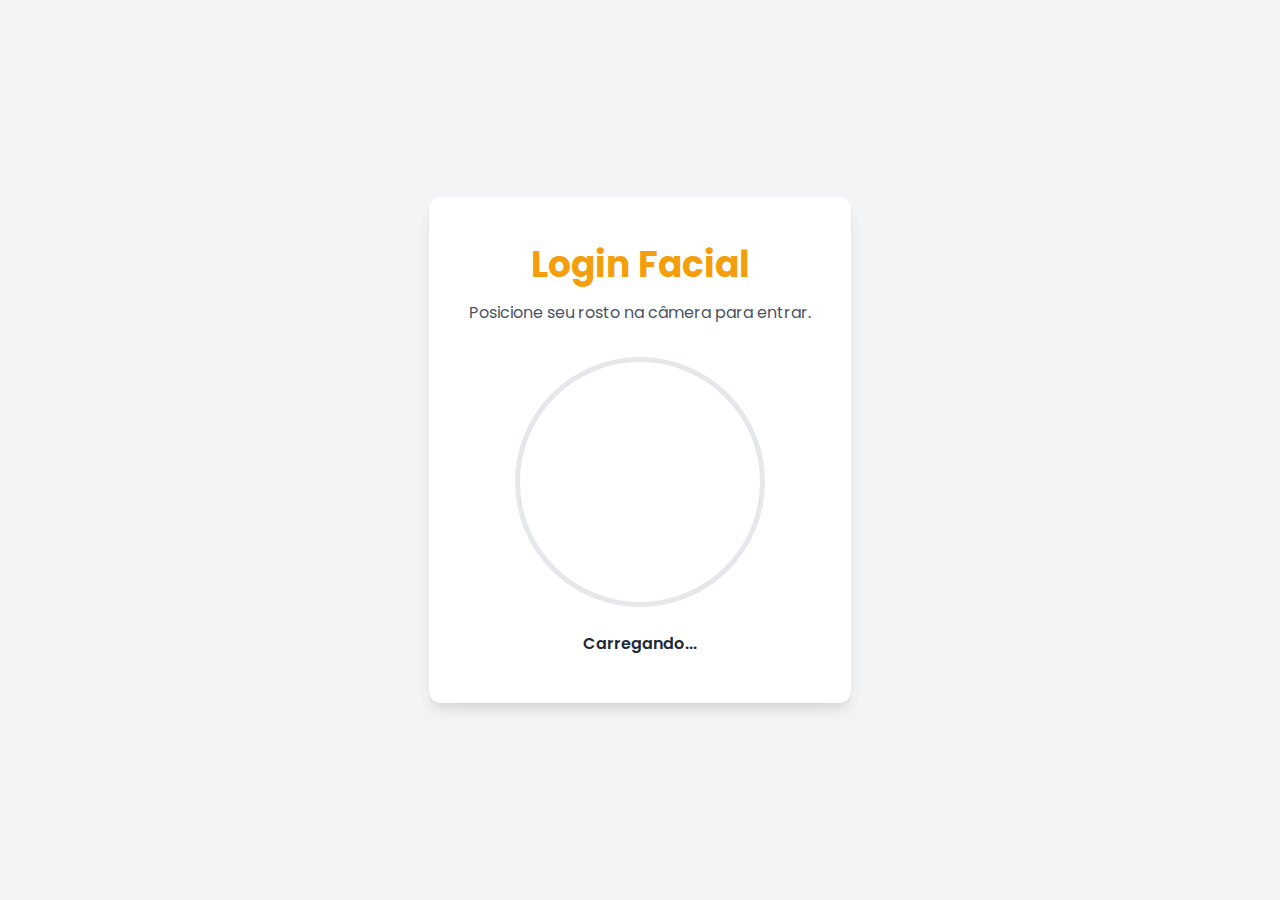
<file: login_facial.html>
<!DOCTYPE html>
<html lang="pt-BR">
<head>
    <meta charset="UTF-8">
    <meta name="viewport" content="width=device-width, initial-scale=1.0">
    <title>Login - Escola Infantil Futuro</title>

    <!-- Link para o arquivo CSS externo -->
    <link rel="stylesheet" href="login.css">

    <!-- Google Fonts: Poppins -->
    <link rel="preconnect" href="https://fonts.googleapis.com">
    <link rel="preconnect" href="https://fonts.gstatic.com" crossorigin>
    <link href="https://fonts.googleapis.com/css2?family=Poppins:wght@400;600;700&display=swap" rel="stylesheet">
</head>
<body>

    <div class="container-login">
        <div class="card-login">
            <h1 class="titulo">Login Facial</h1>
            <p class="subtitulo">Posicione seu rosto na câmera para entrar.</p>

            <div class="container-video">
                <video id="webcam" autoplay playsinline muted></video>
                <div id="overlay-feedback"></div>
            </div>

            <div id="area-mensagem">Carregando...</div>
        </div>
    </div>

    <!-- Biblioteca face-api.js -->
    <script src="face-api.min.js"></script>

    <script type="module">
        // Importações do Firebase
        import { initializeApp } from "https://www.gstatic.com/firebasejs/11.6.1/firebase-app.js";
        import { getFirestore, collection, query, where, getDocs } from "https://www.gstatic.com/firebasejs/11.6.1/firebase-firestore.js";

      // Import the functions you need from the SDKs you need
import { initializeApp } from "firebase/app";
import { getAnalytics } from "firebase/analytics";
// TODO: Add SDKs for Firebase products that you want to use
// https://firebase.google.com/docs/web/setup#available-libraries

// Your web app's Firebase configuration
// For Firebase JS SDK v7.20.0 and later, measurementId is optional
        const firebaseConfig = {
        apiKey: "",
        authDomain: "escolia.firebaseapp.com",
        projectId: "escolia",
        storageBucket: "escolia.firebasestorage.app",
        messagingSenderId: "31543189526",
        appId: "1:31543189526:web:04716a986a3625cbfb5537",
        measurementId: "G-VPQLEY7XBM"
        };

        // Initialize Firebase
        const app = initializeApp(firebaseConfig);
        const analytics = getAnalytics(app);

        // --- Elementos do DOM ---
        const videoWebcam = document.getElementById('webcam');
        const areaMensagem = document.getElementById('area-mensagem');
        const overlayFeedback = document.getElementById('overlay-feedback');

        /**
         * Carrega os modelos da face-api.js
         */
        async function carregarModelosFaceAPI() {
            const URL_MODELOS = './models';
            areaMensagem.textContent = 'Carregando inteligência artificial...';
            await Promise.all([
                faceapi.nets.tinyFaceDetector.loadFromUri(URL_MODELOS),
                faceapi.nets.faceLandmark68Net.loadFromUri(URL_MODELOS),
                faceapi.nets.faceRecognitionNet.loadFromUri(URL_MODELOS)
            ]);
        }

        /**
         * Busca no Firestore os descritores faciais dos usuários aprovados.
         */
        async function carregarDescritoresAprovados() {
            areaMensagem.textContent = 'Buscando usuários aprovados...';
            const usuariosRef = collection(db, "usuarios");
            const q = query(usuariosRef, where("status", "==", "ativo"));
            
            const querySnapshot = await getDocs(q);
            if (querySnapshot.empty) {
                console.log("Nenhum usuário ativo encontrado.");
                return null;
            }

            const descritoresRotulados = [];
            querySnapshot.forEach(doc => {
                const dados = doc.data();
                // O descritor precisa ser convertido de volta para Float32Array
                const descritor = new Float32Array(dados.descritorFacial);
                descritoresRotulados.push(new faceapi.LabeledFaceDescriptors(dados.nomeCompleto, [descritor]));
            });
            
            return descritoresRotulados;
        }

        /**
         * Inicia a webcam e o processo de reconhecimento.
         */
        async function iniciarReconhecimento() {
            await carregarModelosFaceAPI();
            const descritoresRotulados = await carregarDescritoresAprovados();

            if (!descritoresRotulados) {
                areaMensagem.textContent = "Nenhum usuário aprovado para login.";
                return;
            }

            const faceMatcher = new faceapi.FaceMatcher(descritoresRotulados, 0.6); // 0.6 é a distância/tolerância

            areaMensagem.textContent = "Iniciando câmera...";
            try {
                const stream = await navigator.mediaDevices.getUserMedia({ video: true });
                videoWebcam.srcObject = stream;
            } catch (err) {
                console.error("Erro ao acessar a webcam", err);
                areaMensagem.textContent = "Erro ao acessar a câmera.";
                return;
            }

            videoWebcam.addEventListener('play', () => {
                areaMensagem.textContent = "Posicione seu rosto na câmera.";
                setInterval(async () => {
                    const deteccoes = await faceapi.detectAllFaces(videoWebcam, new faceapi.TinyFaceDetectorOptions()).withFaceLandmarks().withFaceDescriptors();
                    
                    if (deteccoes.length > 0) {
                        const resultado = faceMatcher.findBestMatch(deteccoes[0].descriptor);
                        
                        if (resultado.label !== 'unknown') {
                            loginSucesso(resultado.label);
                        } else {
                            loginFalhou();
                        }
                    }
                }, 1000); // Verifica a cada segundo
            });
        }

        let loginRealizado = false;
        function loginSucesso(nomeUsuario) {
            if (loginRealizado) return; // Evita múltiplos redirecionamentos
            loginRealizado = true;

            overlayFeedback.classList.add('sucesso');
            areaMensagem.textContent = `Bem-vindo(a), ${nomeUsuario}!`;

            setTimeout(() => {
                // window.location.href = "/portal-aluno.html"; // Descomente para redirecionar
                console.log(`Redirecionando para o portal do usuário: ${nomeUsuario}`);
                alert(`Login como ${nomeUsuario} realizado com sucesso!`);
            }, 1500);
        }
        
        function loginFalhou() {
            overlayFeedback.classList.remove('sucesso');
        }

        // --- Inicialização ---
        iniciarReconhecimento();
    </script>
</body>
</html>
</file>
<file: login.css>
/* --- Reset Básico e Estilos Globais --- */
* {
    margin: 0;
    padding: 0;
    box-sizing: border-box;
}

body {
    font-family: 'Poppins', sans-serif;
    background-color: #f3f4f6;
    display: flex;
    align-items: center;
    justify-content: center;
    min-height: 100vh;
    padding: 1rem;
}

/* --- Card de Login --- */
.container-login {
    display: flex;
    justify-content: center;
    align-items: center;
}

.card-login {
    width: 100%;
    max-width: 28rem; /* ~450px */
    background-color: #ffffff;
    border-radius: 0.75rem;
    box-shadow: 0 10px 15px -3px rgba(0,0,0,0.1), 0 4px 6px -2px rgba(0,0,0,0.05);
    padding: 2.5rem;
    text-align: center;
}

.titulo {
    font-size: 2.25rem; /* text-4xl */
    font-weight: 700;
    color: #f59e0b;
    margin-bottom: 0.5rem;
}

.subtitulo {
    color: #4b5563;
    margin-bottom: 2rem;
}

/* --- Container do Vídeo --- */
.container-video {
    position: relative;
    width: 250px; /* Tamanho fixo para o círculo */
    height: 250px;
    margin: 0 auto 1.5rem auto;
    border-radius: 50%;
    overflow: hidden;
    border: 5px solid #e5e7eb;
}

#webcam {
    position: absolute;
    top: 50%;
    left: 50%;
    transform: translate(-50%, -50%) scaleX(-1); /* Centraliza e espelha */
    min-width: 100%;
    min-height: 100%;
    width: auto;
    height: auto;
}

/* --- Feedback Visual --- */
#overlay-feedback {
    position: absolute;
    top: 0;
    left: 0;
    width: 100%;
    height: 100%;
    border-radius: 50%;
    border: 5px solid transparent;
    transition: border-color 0.3s ease;
}

#overlay-feedback.sucesso {
    border-color: #22c55e; /* Verde para sucesso */
}

#area-mensagem {
    font-weight: 600;
    color: #1f2937;
    height: 2rem;
}
</file>
